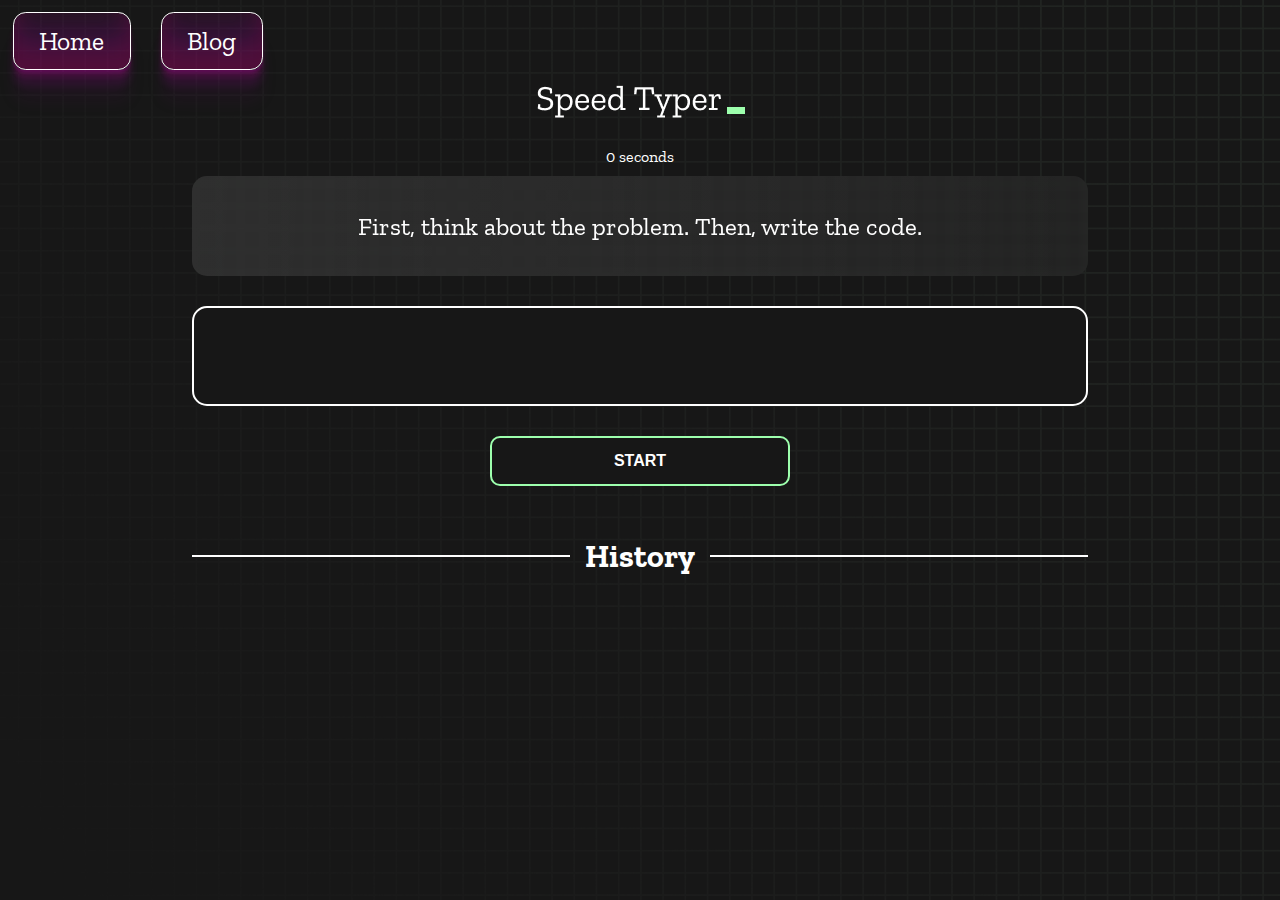
<file: index.html>
<!DOCTYPE html>
<html lang="en">
  <head>
    <meta charset="UTF-8" />
    <meta http-equiv="X-UA-Compatible" content="IE=edge" />
    <meta name="viewport" content="width=device-width, initial-scale=1.0" />
    <title>Speed Monster</title>
    <link rel="stylesheet" href="styles.css" />
    <link rel="preconnect" href="https://fonts.googleapis.com" />
    <link rel="preconnect" href="https://fonts.gstatic.com" crossorigin />
    <link
      href="https://fonts.googleapis.com/css2?family=Zilla+Slab:wght@300;400;500&display=swap"
      rel="stylesheet"
    />
  </head>
  <body>
    <header class="header">
      <a href="index.html">Home</a>
      <a href="blog.html">Blog</a>
    </header>
    <h1 class="title"><img src="./logo.png" /></h1>
    <div id="show-time">0 seconds</div>

    <div class="box-container">
      <div id="question"></div>

      <div id="display" class="inactive"></div>
      <div class="buttons">
        <button id="starts">START</button>
      </div>

      <div class="divider-container">
        <div class="line"></div>
        <h1 class="title2">History</h1>
        <div id="counter" class="hidden"></div>
        <div class="line"></div>
      </div>
      <div id="histories"></div>
    </div>

    <div id="countdown"></div>
    <div id="modal-background" class="hidden"></div>
    <div id="result" class="hidden"></div>

    <script src="./history.js"></script>
    <script src="./script.js"></script>
  </body>
</html>
</file>
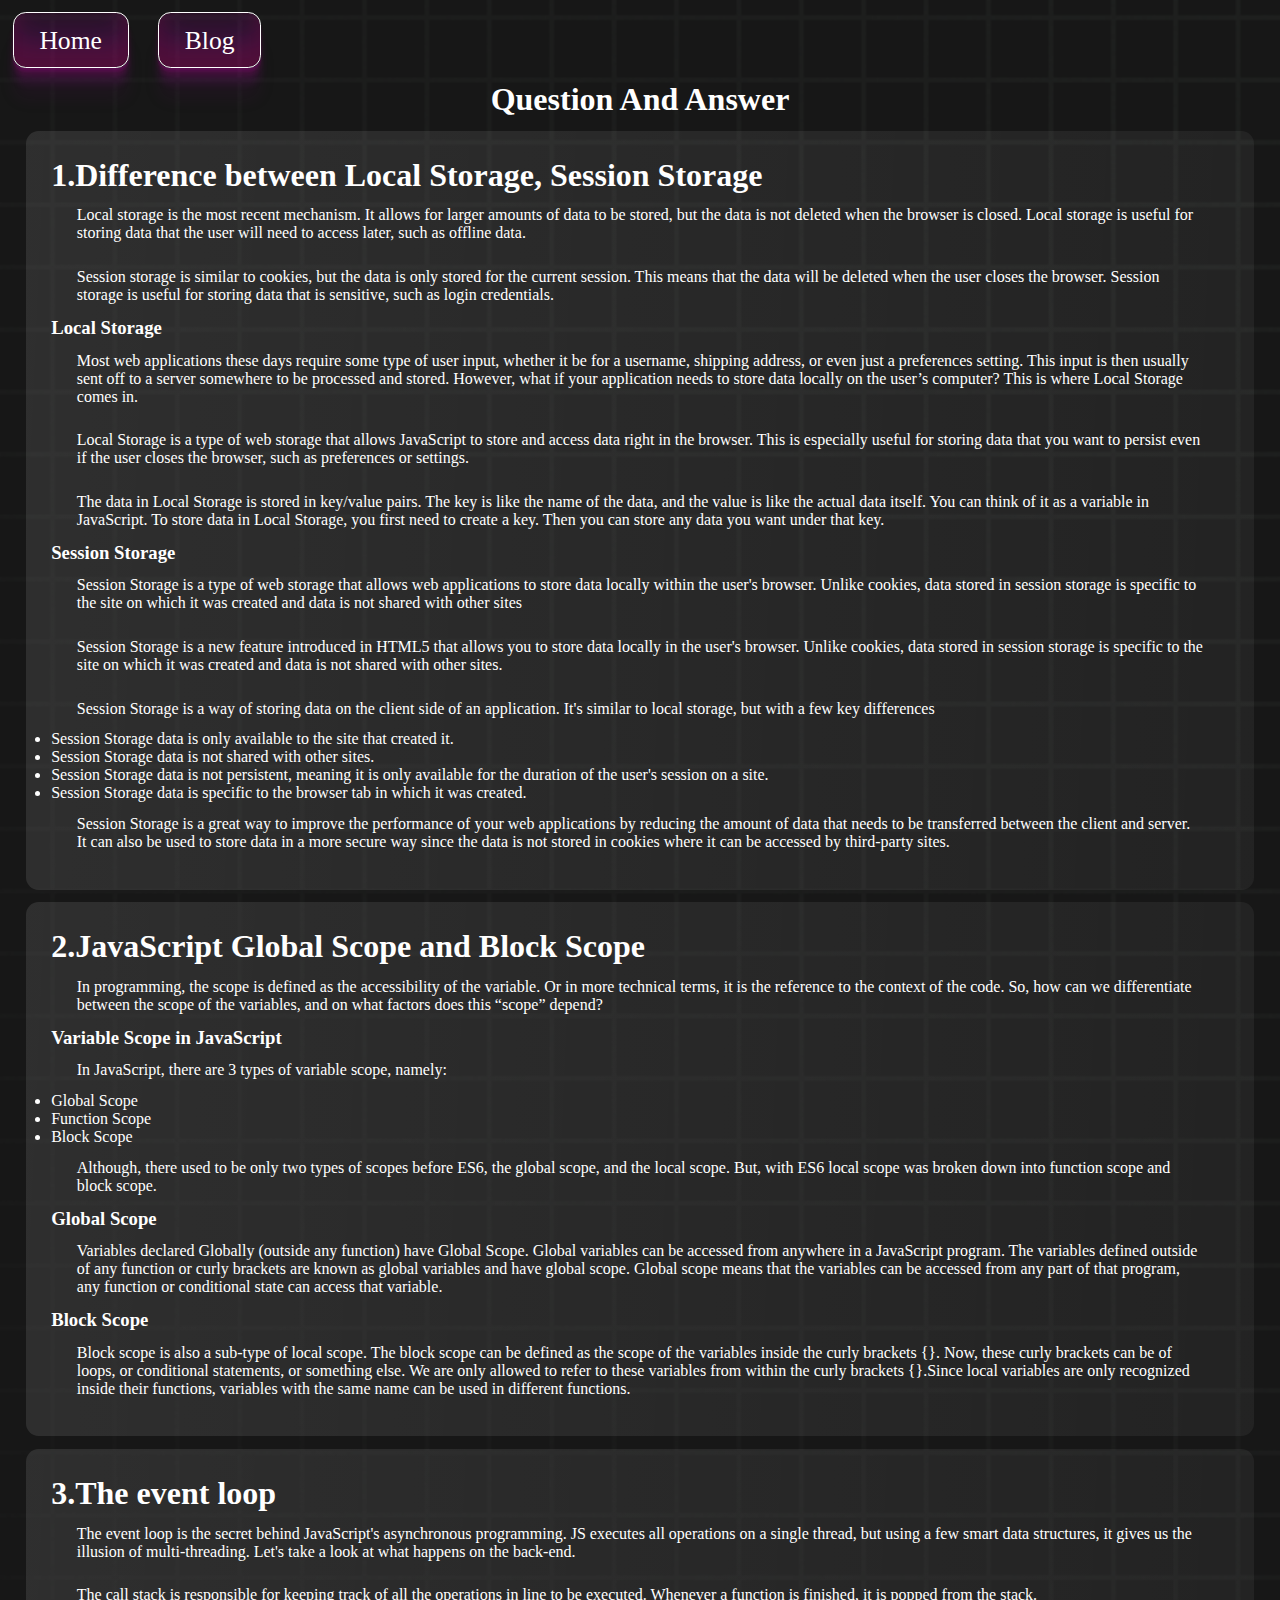
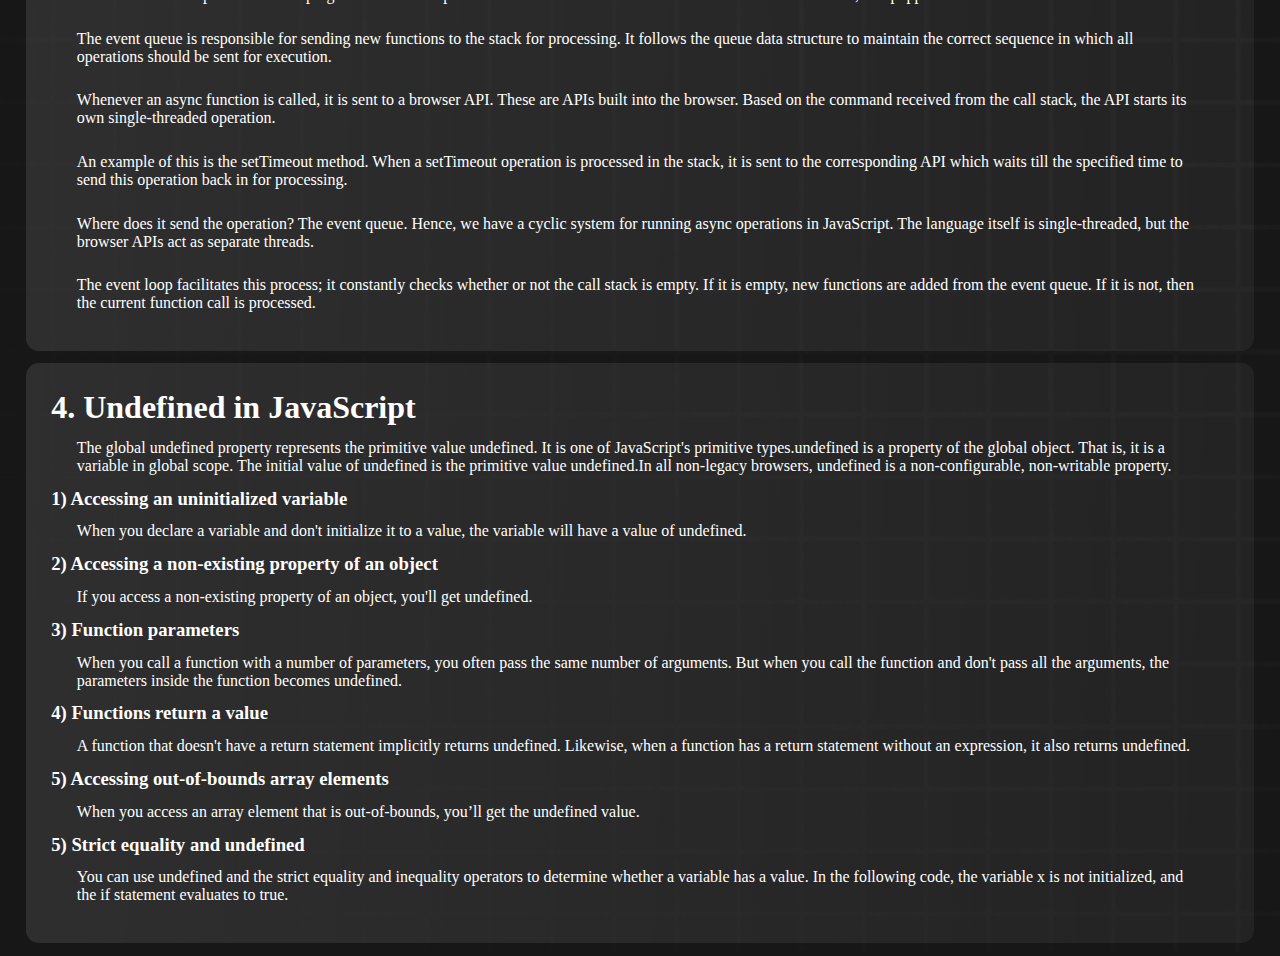
<file: blog.html>
<!DOCTYPE html>
<html lang="en">
<head>
    <meta charset="UTF-8">
    <meta http-equiv="X-UA-Compatible" content="IE=edge">
    <meta name="viewport" content="width=device-width, initial-scale=1.0">
    <title>Blog</title>
    <link rel="stylesheet" href="styles.css" />
</head>
<body>
    <header class="header">
        <a href="index.html">Home</a>
        <a href="blog.html">Blog</a>
      </header>
      <section class="question-answer">
        <h1>Question And Answer</h1>
        <div class="answer">
            <h1>1.Difference between Local Storage, Session Storage</h1>
            <p class="paragraph">
                Local storage is the most recent mechanism. It allows for larger amounts of data to be stored, but the data is not deleted when the browser is closed. Local storage is useful for storing data that the user will need to access later, such as offline data.
            </p>
            <p class="paragraph">
                Session storage is similar to cookies, but the data is only stored for the current session. This means that the data will be deleted when the user closes the browser. Session storage is useful for storing data that is sensitive, such as login credentials.
            </p>
            <h3>Local Storage</h3>
            <p class="paragraph">
                Most web applications these days require some type of user input, whether it be for a username, shipping address, or even just a preferences setting. This input is then usually sent off to a server somewhere to be processed and stored. However, what if your application needs to store data locally on the user’s computer? This is where Local Storage comes in.
            </p>
            <p class="paragraph">
                Local Storage is a type of web storage that allows JavaScript to store and access data right in the browser. This is especially useful for storing data that you want to persist even if the user closes the browser, such as preferences or settings.
            </p>
            <p class="paragraph">
                The data in Local Storage is stored in key/value pairs. The key is like the name of the data, and the value is like the actual data itself. You can think of it as a variable in JavaScript. To store data in Local Storage, you first need to create a key. Then you can store any data you want under that key.
            </p>
            <h3>Session Storage</h3>
            <p class="paragraph">
                Session Storage is a type of web storage that allows web applications to store data locally within the user's browser. Unlike cookies, data stored in session storage is specific to the site on which it was created and data is not shared with other sites
            </p>
            <p class="paragraph">
                Session Storage is a new feature introduced in HTML5 that allows you to store data locally in the user's browser. Unlike cookies, data stored in session storage is specific to the site on which it was created and data is not shared with other sites.
            </p>
            <p class="paragraph">
                Session Storage is a way of storing data on the client side of an application. It's similar to local storage, but with a few key differences  </p>
                <ul>
                    <li>Session Storage data is only available to the site that created it.</li>
                    <li>Session Storage data is not shared with other sites.</li>
                    <li>Session Storage data is not persistent, meaning it is only available for the duration of the user's session on a site.</li>
                    <li>Session Storage data is specific to the browser tab in which it was created.</li>
                </ul>
           
            <p class="paragraph">
                Session Storage is a great way to improve the performance of your web applications by reducing the amount of data that needs to be transferred between the client and server. It can also be used to store data in a more secure way since the data is not stored in cookies where it can be accessed by third-party sites.
            </p>

        </div>
        <div class="answer">
            <h1>2.JavaScript Global Scope and Block Scope</h1>
            <p class="paragraph">In programming, the scope is defined as the accessibility of the variable. Or in more technical terms, it is the reference to the context of the code. So, how can we differentiate between the scope of the variables, and on what factors does this “scope” depend?</p>
            <h3>Variable Scope in JavaScript</h3>
            <p class="paragraph">In JavaScript, there are 3 types of variable scope, namely:</p>
                <ul>
                    <li>Global Scope</li>
                    <li>Function Scope</li>
                    <li>Block Scope</li>
                </ul>
            
            <p class="paragraph">Although, there used to be only two types of scopes before ES6, the global scope, and the local scope. But, with ES6 local scope was broken down into function scope and block scope.</p>
            <h3>Global Scope</h3>
            <p class="paragraph">
                Variables declared Globally (outside any function) have Global Scope. Global variables can be accessed from anywhere in a JavaScript program. The variables defined outside of any function or curly brackets are known as global variables and have global scope. Global scope means that the variables can be accessed from any part of that program, any function or conditional state can access that variable.
            </p>
            <h3>Block Scope</h3>
            <p class="paragraph">
                Block scope is also a sub-type of local scope. The block scope can be defined as the scope of the variables inside the curly brackets {}. Now, these curly brackets can be of loops, or conditional statements, or something else. We are only allowed to refer to these variables from within the curly brackets {}.Since local variables are only recognized inside their functions, variables with the same name can be used in different functions.
            </p>
        </div>
        <div class="answer">
            <h1>3.The event loop</h1>
            <p class="paragraph">The event loop is the secret behind JavaScript's asynchronous programming. JS executes all operations on a single thread, but using a few smart data structures, it gives us the illusion of multi-threading. Let's take a look at what happens on the back-end.
            </p>
            <p class="paragraph">
                The call stack is responsible for keeping track of all the operations in line to be executed. Whenever a function is finished, it is popped from the stack.
            </p>
            <p class="paragraph">
                The event queue is responsible for sending new functions to the stack for processing. It follows the queue data structure to maintain the correct sequence in which all operations should be sent for execution.
            </p>
            <p class="paragraph">
                Whenever an async function is called, it is sent to a browser API. These are APIs built into the browser. Based on the command received from the call stack, the API starts its own single-threaded operation.
            </p>
            <p class="paragraph">
                An example of this is the setTimeout method. When a setTimeout operation is processed in the stack, it is sent to the corresponding API which waits till the specified time to send this operation back in for processing.
            </p>
            <p class="paragraph">
                Where does it send the operation? The event queue. Hence, we have a cyclic system for running async operations in JavaScript. The language itself is single-threaded, but the browser APIs act as separate threads.
            </p>
            <p class="paragraph">
                The event loop facilitates this process; it constantly checks whether or not the call stack is empty. If it is empty, new functions are added from the event queue. If it is not, then the current function call is processed.
            </p>
        </div>
        <div class="answer">
            <h1>4. Undefined in JavaScript</h1>
            <p class="paragraph">The global undefined property represents the primitive value undefined. It is one of JavaScript's primitive types.undefined is a property of the global object. That is, it is a variable in global scope. The initial value of undefined is the primitive value undefined.In all non-legacy browsers, undefined is a non-configurable, non-writable property. 
            </p>
            <h3>1) Accessing an uninitialized variable</h3>
            <p class="paragraph">When you declare a variable and don't initialize it to a value, the variable will have a value of undefined.</p>
            <h3>2) Accessing a non-existing property of an object</h3>
            <p class="paragraph">
                If you access a non-existing property of an object, you'll get undefined.
            </p>
            <h3>3) Function parameters</h3>
            <p class="paragraph">
                When you call a function with a number of parameters, you often pass the same number of arguments. But when you call the function and don't pass all the arguments, the parameters inside the function becomes undefined.
            </p>
            <h3>4) Functions return a value</h3>
            <p class="paragraph">A function that doesn't have a return statement implicitly returns undefined. Likewise, when a function has a return statement without an expression, it also returns undefined. </p>
            <h3>5) Accessing out-of-bounds array elements</h3>
            <p class="paragraph">When you access an array element that is out-of-bounds, you’ll get the undefined value.</p>
            <h3>5) Strict equality and undefined</h3>
            <p class="paragraph">You can use undefined and the strict equality and inequality operators to determine whether a variable has a value. In the following code, the variable x is not initialized, and the if statement evaluates to true.</p>
         </div>
      </section>
</body>
</html>
</file>
<file: styles.css>
* {
  padding: 0;
  margin: 0;
  box-sizing: border-box;
}

body {
  background-image: url("./bg.png");
  background-size: cover;
  background-position: left top;
  font-family: "Zilla Slab", serif;
}

.box-container {
  width: 70%;
  margin: 0 auto;
}

#question {
  min-height: 100px;
  display: flex;
  padding: 1vw;
  align-items: center;
  justify-content: center;
  color: white;
  font-size: 25px;
  border-radius: 15px;
  background: rgb(255, 255, 255);
  background: linear-gradient(
    92.49deg,
    rgba(255, 255, 255, 0.1) 0.18%,
    rgba(255, 255, 255, 0.05) 99.85%
  );
  backdrop-filter: blur(5px);
  margin-bottom: 30px;
}

#display {
  min-height: 100px;
  display: flex;
  flex-wrap: wrap;
  align-items: center;
  padding-left: 5rem;
  color: white;
  font-size: 32px;
  background-color: #171717;
  border: 2px solid #9dffad;
  border-radius: 15px;
}

#countdown {
  position: fixed;
  height: 100vh;
  width: 100vw;
  background-color: rgba(0, 0, 0, 0.8);
  top: 0;
  left: 0;
  display: flex;
  align-items: center;
  justify-content: center;
  font-size: 3rem;
  color: white;
  display: none;
}
#result {
  position: fixed;
  top: 50%; 
  left: 50%;
  transform: translate(-50%, -50%);
  height: 250px;
  width: 400px;
  background-color: #171717;
  border-radius: 15px;
  border: 2px solid #9dffad;
  color: white;
  text-align: center;
  padding: 2rem;
}
#show-time{
  text-align: center;
  color: white;
  margin: 10px 0;
}

.green {
  color: #9dffad;
}
.red {
  color: #eb6565;
}
.bold {
  font-weight: 700;
}
.inactive {
  border: 2px solid white !important;
}
.hidden {
  display: none;
}
.title {
  text-align: center;
  color: white;
  margin: 20px 0;
}

.divider-container {
  height: 80px;
  display: flex;
  justify-content: center;
  align-items: center;
  gap: 15px;
  margin: 0 auto;
}

.line {
  height: 2px;
  background: white;
  width: 100%;
}

.title2 {
  color: white;
  display: block;
}

.buttons {
  display: flex;
  justify-content: center;
  margin: 30px 0;
}
button {
  padding: 10px 20px;
  border: none;
  font-size: 16px;
  font-weight: bold;
  width: 300px;
  height: 50px;
  color: white;
  background-color: #171717;
  border-radius: 10px;
  border: 2px solid #9dffad;
  cursor: pointer;
}

#histories {
  display: grid;
  grid-template-columns: auto auto auto;
  gap: 10px;
  justify-content: space-around;
}

.card {
  width: 100%;
  height: 100%;
  padding: 50px;
  display: flex;
  flex-direction: column;
  justify-content: space-between;
  align-items: center;
  padding: 1vw 1vw;
  color: white;
  border-radius: 15px;
  background: rgb(255, 255, 255);
  background: linear-gradient(
    92.49deg,
    rgba(255, 255, 255, 0.1) 0.18%,
    rgba(255, 255, 255, 0.05) 99.85%
  );
  backdrop-filter: blur(5px);
  margin-bottom: 30px;
}
.card h3,p{
 margin: 0 1vw;
  color: white;
  text-align: center;
  padding:1vw 1vw;
  border:1px solid blueviolet;
  border-radius: 15px;
  
}
.background-linear{
  background: rgb(255, 255, 255);
  background: linear-gradient(
    92.49deg,
    rgba(240, 4, 228, 0.17) 0.18%,
    rgba(231, 209, 9, 0.1) 99.85%
  );
}

#modal-background {
  background: rgb(255, 255, 255);
  background: linear-gradient(
    92.49deg,
    rgba(255, 255, 255, 0.1) 0.18%,
    rgba(255, 255, 255, 0.05) 99.85%
  );
  backdrop-filter: blur(5px);
  height: 100vh;
  width: 100%;
  position: fixed;
  top: 0;
}

/* blog section  */
.header{
  margin-top: 2vw;
}
.header a{
  color: white;
  text-decoration: none;
  padding:1vw 2vw;
  font-size: 2vw;
  border: 1px solid white;
  border-radius: 1vw;
 margin: 1vw;
 box-shadow: rgba(240, 4, 16, 0.17) 0px -23px 25px 0px inset, rgba(95, 4, 241, 0.15) 0px -36px 30px 0px inset, rgba(231, 9, 176, 0.1) 0px -79px 40px 0px inset, rgba(241, 6, 230, 0.06) 0px 2px 1px, rgba(233, 5, 195, 0.09) 0px 4px 2px, rgba(243, 4, 171, 0.09) 0px 8px 4px, rgba(241, 2, 241, 0.09) 0px 16px 8px, rgba(99, 4, 99, 0.09) 0px 32px 16px;
}
.question-answer{
  color: white;
  margin-top: 2vw;
  text-align: center;
}
.answer{
  text-align: left;
  margin: 1vw 2vw;
  border-radius: 1vw;
  padding: 2vw;
  background: rgb(255, 255, 255);
  background: linear-gradient(
    92.49deg,
    rgba(255, 255, 255, 0.1) 0.18%,
    rgba(255, 255, 255, 0.05) 99.85%
  );
}
.answer h1,h3,p{
  background:none;
  text-align: left;
}
.paragraph{
  border:none;
}

@media only screen and (max-width: 700px) {
  .box-container {
    padding: 0 20px;
    width: 100%;
  }
  #display{
    padding: 0;
  }
  #histories{
    display: flex;
    flex-wrap: wrap;
    justify-content: center;
  }
  .card {
    flex-direction: column;
    background: rgb(255, 255, 255);
    background: linear-gradient(
      92.49deg,
      rgba(240, 4, 228, 0.17) 0.18%,
      rgba(231, 209, 9, 0.1) 99.85%
    );
  }
  .card h3,p{
    margin: 0;
    padding: 0;
    background:none;
    border:none;
  }
  .background-linear{
    background: none;
  }
}
</file>
